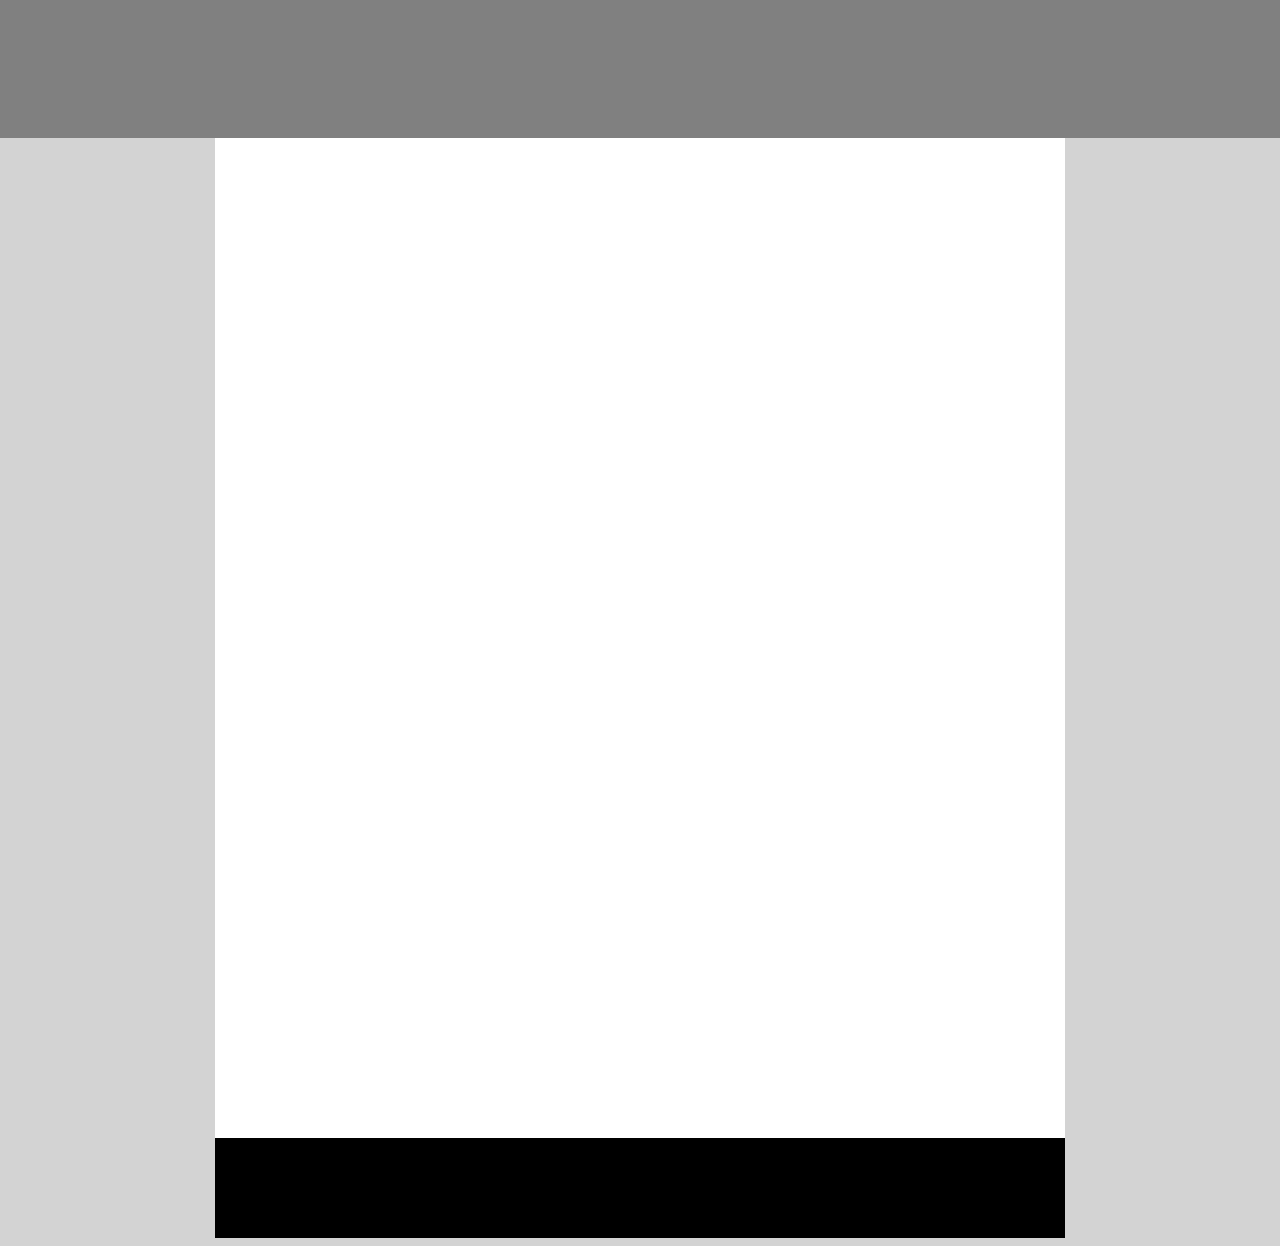
<file: first/index.html>
<!DOCTYPE html>
<html>
<head>
</head>
<body>
    <link rel="stylesheet" href="./index.css" />
    <div>
        <div class="box"></div>
    </div>
    <div>
        <div class="box-two"></div>
    </div>
    <div>
        <div class="box-three"></div>
    </div>


</body>







</html>
</file>
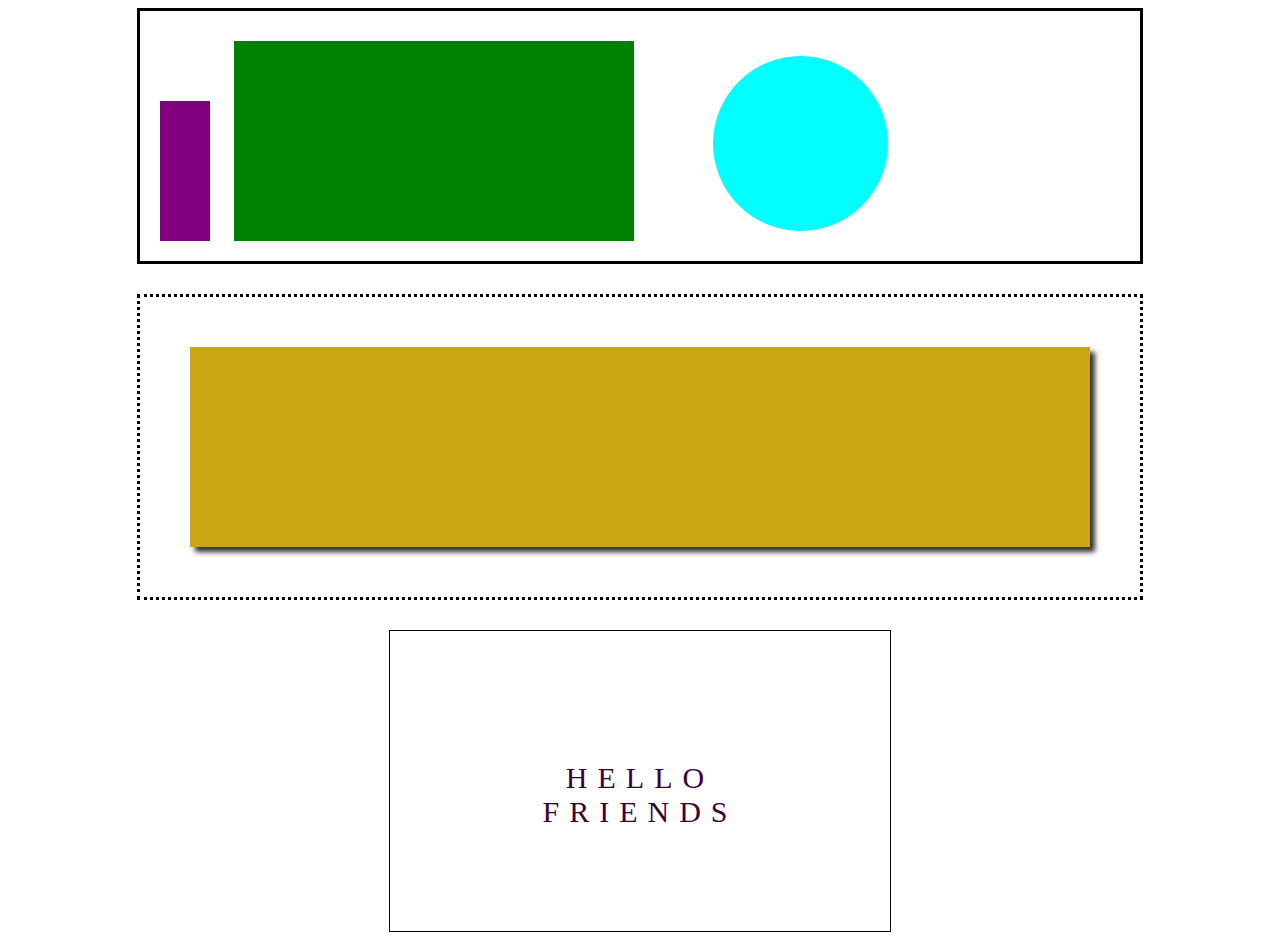
<file: second/index.html>
<!DOCTYPE html>
<html>
    <body>
        <link rel="stylesheet" href="./index.css">
        <div>
            <div class="box-01">

                <div class="pbox"></div>

                <div class="gbox"></div>

                <div class="bcircle"> </div>
            </div>
            <div class="box-02">
                <div class="ybox"></div>
            </div>
            <div class=box-03>
                <div class="txtbox"><span>HELLO</span><br><span>FRIENDS</span></div>
            </div>
        </div>









    </body>









</html>
</file>
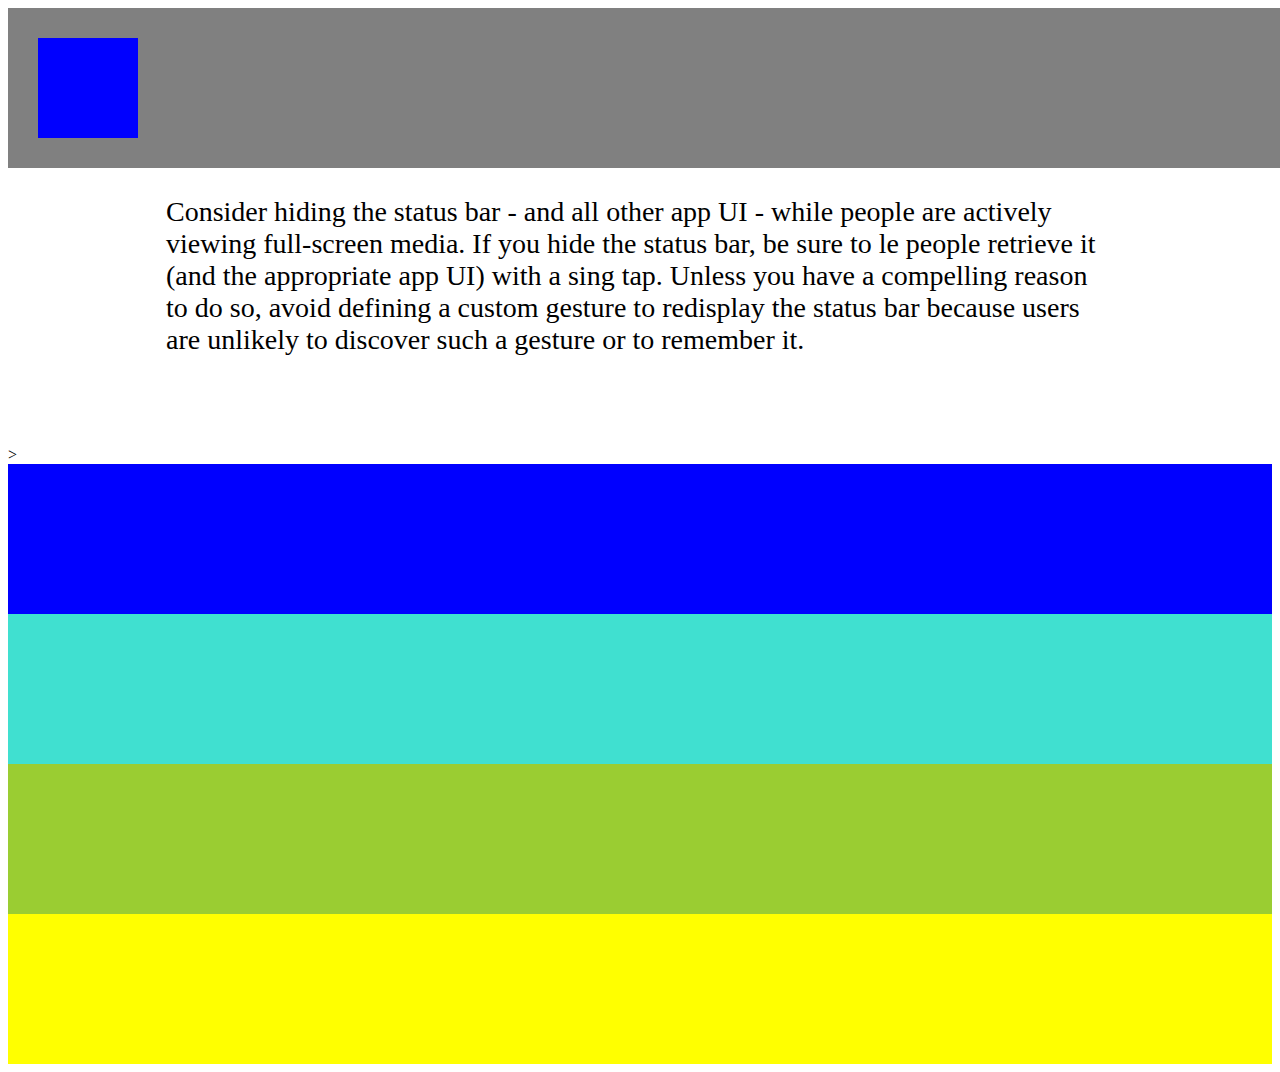
<file: third/index.html>
<!DOCTYPE html><html>
    <link rel="stylesheet" href="./index.css">
    <base>
        <div class="head">
            <div class= "b-square" id="blue"></div>
        </div>
        <div class="txtbox">
            <p>Consider hiding the status bar - and all other app UI - while people are actively viewing full-screen media. If you hide the status bar, be sure to le people retrieve it (and the appropriate app UI) with a sing tap. Unless you have a compelling reason to do so, avoid defining a custom gesture to redisplay the status bar because users are unlikely to discover such a gesture or to remember it.</p>
        </div>
        </div>>
        <div class="bar" id="blue"></div>
        <div class="bar" id="turquoise"></div>
        <div class="bar" id="green"></div>
        <div class="bar" id="yellow"></div>
    

    <base>


</html>
</file>
<file: first/index.css>
body {
    background-color: lightgray;
}


.box {
    height: 60px;
    width: 10000px;
    background-color: grey;
    border-style: solid;
    border-width: 40px;
    border-color: grey;
    margin: -10px;

}

.box-two {
    height: 1000px;
    width: 850px;
    background-color: white;
    margin-left: auto;
    margin-right: auto;
    margin-top: 10px;
}

.box-three {
    height: 100px;
    width: 850px;
    background-color: black;
    margin: auto;
}
</file>
<file: second/index.css>
.box-01 {
    height: 250px;
    width: 1000px;
    margin-left: auto;
    margin-right: auto;
    background-color: white;
    border-style: solid;
    border-color: black;
}

.pbox {
    display: inline-block;
    background-color: purple;
    height: 140px;
    width: 50px;
    margin-left: 20px;
    margin-top: 90px;
    margin-bottom: 20px;

}

.gbox {
    display:inline-block;
    background-color: green;
    height: 200px;
    width: 400px;
    margin-left: 20px;
    margin-bottom: 20px;
}

.bcircle {
    display:inline-block;
    height: 175px;
    width: 175px;
    background-color:cyan;
    border-radius: 50%;
    margin-left: 75px;
    margin-bottom: 30px;
}

.box-02 {
    background-color: white;
    border: dotted;
    margin: auto;
    margin-top: 30px;
    height: 300px;
    width: 1000px;
}

.ybox {
    background-color: rgb(204, 167, 19);
    height: 200px;
    width: 900px;
    margin: auto;
    margin-top: 50px;
    box-shadow: 5px 5px 5px rgb(53, 50, 50);

}

.box-03 {
    background-color: white;
    height: 300px;
    width: 500px;
    border-style: solid;
    border-color: black;
    border-width: .5px;
    margin-left:auto;
    margin-right:auto;
    margin-top: 30px;

}
.txtbox {
    background-color: white;
    text-align: center;
    font-size:30px;
    letter-spacing:10px;
    margin: auto;
    margin-top:130px;
    width: 250px;
    height: 150px;
    color: rgb(56, 3, 56);
}
</file>
<file: third/index.css>
.bar {
    width: 100%;
    height: 150px;
}
.head {
    background-color: grey;
    height: 100px;
    width: 100%;
    padding: 30px;
}
.b-square {
    height: 100px;
    width: 100px;
    margin-left:0px;
    margin-top: 0px;
    margin-bottom: 0px;
}
.txtbox {
    margin: auto;
    width: 75%;
    height: 250px;
}
p {
    font-size:175%;
}
#blue {
    background-color: blue;
}

#turquoise {
    background-color: turquoise;
}

#green {
    background-color: yellowgreen;
}

#yellow {
    background-color: yellow;
}
</file>
